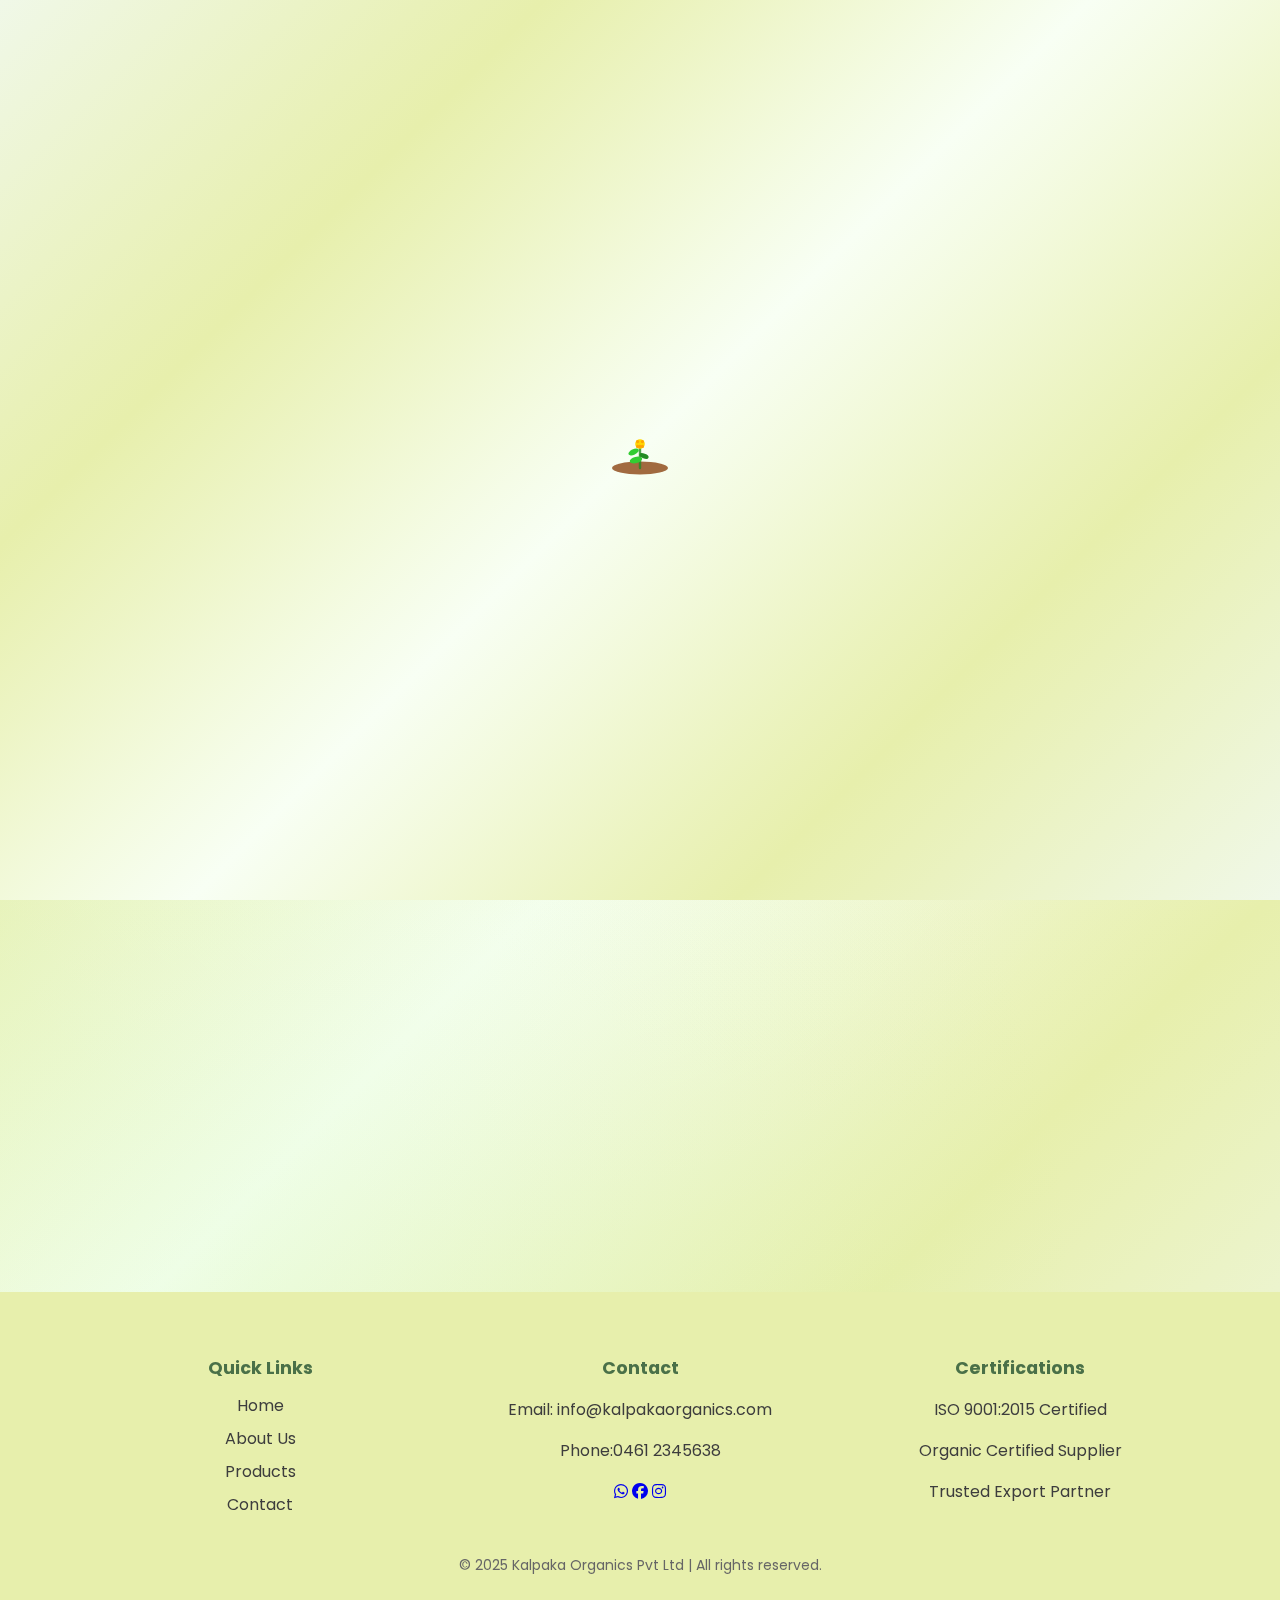
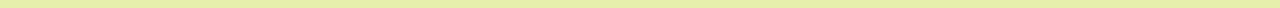
<file: contact.html>
<!DOCTYPE html>
<html lang="en">
<head>
  <meta charset="UTF-8" />
  <meta name="viewport" content="width=device-width, initial-scale=1.0"/>
  <title>Contact Us | Kalpaka Organics</title>
  <link href="https://fonts.googleapis.com/css2?family=Playfair+Display:wght@700&family=Poppins:wght@400;500&display=swap" rel="stylesheet">
  <link rel="stylesheet" href="https://cdnjs.cloudflare.com/ajax/libs/font-awesome/6.5.0/css/all.min.css" />
  <link rel="stylesheet" href="loader.css">
  <style>
    :root {
      --primary: #4a7048;
      --accent: #aef58b;
      --bg: #f8fff4;
      --footer-bg: #e7efac;
      --text: #222;
    }
    body {
      margin: 0;
      font-family: 'Poppins', sans-serif;
      background: 
        radial-gradient(circle at 20% 80%, rgba(174, 245, 139, 0.15) 0%, transparent 50%),
        radial-gradient(circle at 80% 20%, rgba(231, 239, 172, 0.2) 0%, transparent 50%),
        radial-gradient(circle at 40% 40%, rgba(248, 255, 244, 0.3) 0%, transparent 50%),
        linear-gradient(135deg, #f0f8e8 0%, #e7efac 25%, #f8fff4 50%, #e7efac 75%, #f0f8e8 100%);
      color: var(--text);
      min-height: 100vh;
      position: relative;
    }
    
    body::before {
      content: '';
      position: fixed;
      top: 0;
      left: 0;
      width: 100%;
      height: 100%;
      background: 
        url("data:image/svg+xml,%3Csvg width='60' height='60' viewBox='0 0 60 60' xmlns='http://www.w3.org/2000/svg'%3E%3Cg fill='none' fill-rule='evenodd'%3E%3Cg fill='%234a7048' fill-opacity='0.03'%3E%3Ccircle cx='30' cy='30' r='2'/%3E%3C/g%3E%3C/g%3E%3C/svg%3E");
      pointer-events: none;
      z-index: -1;
    }
    header {
      display: flex;
      align-items: center;
      padding: 10px 20px;
      background-color: #fff;
      border-bottom: 2px solid #d2e5b3;
    }

    .logo {
      display: flex;
      align-items: center;
      gap: 10px;
    }

    .logo img {
      height: 40px;
    }

    .logo span {
      font-size: 24px;
      font-weight: bold;
      color: #365e3b;
    }

    nav {
      margin-left: auto;
      display: flex;
      gap: 30px;
    }

    nav a {
      text-decoration: none;
      font-weight: 600;
      color: #365e3b;
      transition: color 0.3s;
    }

    nav a:hover {
      color: #1f3f29;
    }
    /*.navbar {
      position: sticky;
      top: 0;
      width: 100%;
      background: #fff;
      box-shadow: 0 2px 8px rgba(0,0,0,0.04);
      display: flex;
      align-items: center;
      justify-content: space-between;
      padding: 0 40px;
      z-index: 1000;
      min-height: 64px;
    }
    .navbar .logo {
      display: flex;
      align-items: center;
      font-family: 'Playfair Display', serif;
      font-size: 1.7em;
      color: var(--primary);
      font-weight: bold;
      letter-spacing: 2px;
    }*/
    .navbar .logo img {
      height: 40px;
      margin-right: 12px;
      border-radius: 8px;
    }
    .navbar nav a {
      color: var(--primary);
      text-decoration: none;
      font-weight: 500;
      margin: 0 18px;
      font-size: 1.1em;
      transition: color 0.2s;
    }
    .navbar nav a:hover {
      color: var(--accent);
    }
    .contact-hero {
      text-align: center;
      margin: 40px 0 20px;
    }
    .contact-hero h1 {
      font-family: 'Playfair Display', serif;
      color: var(--primary);
      font-size: 2.3em;
      margin-bottom: 10px;
    }
    .contact-hero p {
      font-size: 1.15em;
      color: #3d3d3d;
    }
    .contact-section {
      max-width: 1100px;
      margin: 0 auto 40px;
      padding: 0 20px;
    }
    .contact-container {
      display: flex;
      flex-wrap: wrap;
      gap: 36px;
      justify-content: center;
      margin-bottom: 40px;
    }
    .contact-info {
      flex: 1 1 300px;
      background: #fff;
      padding: 32px 24px;
      border-radius: 18px;
      box-shadow: 0 4px 24px rgba(0,0,0,0.06);
      opacity: 0;
      transform: translateY(40px);
      will-change: opacity, transform;
      transition: box-shadow 0.3s, transform 0.3s;
    }
    .contact-info.visible {
      opacity: 1;
      transform: translateY(0);
      transition: opacity 0.7s cubic-bezier(.4,0,.2,1), transform 0.7s cubic-bezier(.4,0,.2,1);
    }
    .contact-info:hover {
      box-shadow: 0 8px 36px 0 #aef58b, 0 2px 12px rgba(0,0,0,0.13);
      transform: translateY(-6px) scale(1.02);
    }
    .contact-info h4 {
      margin-bottom: 12px;
      color: var(--primary);
      font-size: 1.1em;
      font-weight: 600;
    }
    .contact-info p {
      margin: 8px 0 20px;
      color: #3d3d3d;
      line-height: 1.6;
    }
    .contact-form {
      flex: 1 1 500px;
      background: #fff;
      padding: 32px 24px;
      border-radius: 18px;
      box-shadow: 0 4px 24px rgba(0,0,0,0.06);
      opacity: 0;
      transform: translateY(40px);
      will-change: opacity, transform;
      transition: box-shadow 0.3s, transform 0.3s;
    }
    .contact-form.visible {
      opacity: 1;
      transform: translateY(0);
      transition: opacity 0.7s cubic-bezier(.4,0,.2,1), transform 0.7s cubic-bezier(.4,0,.2,1);
    }
    .contact-form:hover {
      box-shadow: 0 8px 36px 0 #aef58b, 0 2px 12px rgba(0,0,0,0.13);
      transform: translateY(-6px) scale(1.02);
    }
    .form-group {
      margin-bottom: 20px;
    }
    .form-group label {
      display: block;
      margin-bottom: 8px;
      font-weight: 500;
      color: var(--primary);
    }
    .form-group input,
    .form-group textarea {
      width: 100%;
      padding: 14px;
      border: 2px solid #e0e0e0;
      border-radius: 8px;
      font-family: 'Poppins', sans-serif;
      font-size: 1em;
      transition: border-color 0.2s, box-shadow 0.2s;
      box-sizing: border-box;
    }
    .form-group input:focus,
    .form-group textarea:focus {
      outline: none;
      border-color: var(--accent);
      box-shadow: 0 0 0 3px rgba(174, 245, 139, 0.1);
    }
    .btn {
      background: var(--primary);
      color: white;
      border: none;
      padding: 14px 32px;
      font-size: 1em;
      font-weight: 500;
      border-radius: 8px;
      cursor: pointer;
      transition: background 0.2s, transform 0.2s;
      font-family: 'Poppins', sans-serif;
    }
    .btn:hover {
      background: var(--accent);
      color: var(--primary);
      transform: translateY(-2px);
    }
    .map-container {
      background: #fff;
      padding: 32px 24px;
      border-radius: 18px;
      box-shadow: 0 4px 24px rgba(0,0,0,0.06);
      text-align: center;
      opacity: 0;
      transform: translateY(40px);
      will-change: opacity, transform;
      transition: box-shadow 0.3s, transform 0.3s;
    }
    .map-container.visible {
      opacity: 1;
      transform: translateY(0);
      transition: opacity 0.7s cubic-bezier(.4,0,.2,1), transform 0.7s cubic-bezier(.4,0,.2,1);
    }
    .map-container:hover {
      box-shadow: 0 8px 36px 0 #aef58b, 0 2px 12px rgba(0,0,0,0.13);
      transform: translateY(-6px) scale(1.02);
    }
    .map-container h4 {
      margin-bottom: 16px;
      color: var(--primary);
      font-size: 1.2em;
    }
    iframe {
      width: 100%;
      height: 300px;
      border: none;
      border-radius: 12px;
      box-shadow: 0 2px 12px rgba(0,0,0,0.08);
    }
    .footer {
      background: var(--footer-bg);
      color: #3d3d3d;
      padding: 40px 0 18px;
      margin-top: 40px;
      text-align: center;
    }
    .footer-container {
      max-width: 1100px;
      margin: auto;
      display: flex;
      flex-wrap: wrap;
      gap: 40px;
      justify-content: space-between;
    }
    .footer-box {
      flex: 1 1 220px;
      min-width: 180px;
    }
    .footer-box h4 {
      color: var(--primary);
      margin-bottom: 12px;
      font-size: 1.1em;
    }
    .footer-box ul {
      list-style: none;
      padding: 0;
      margin: 0;
    }
    .footer-box ul li {
      margin-bottom: 8px;
    }
    .footer-box ul li a {
      color: #3d3d3d;
      text-decoration: none;
      transition: color 0.2s;
    }
    .footer-box ul li a:hover {
      color: var(--primary);
    }
    .footer-bottom {
      text-align: center;
      margin-top: 30px;
      font-size: 14px;
      color: #666;
    }
    .social-icons a img {
      width: 24px;
      margin-right: 12px;
      transition: transform 0.3s;
    }
    .social-icons a:hover img {
      transform: scale(1.2);
    }
    @media (max-width: 900px) {
      .footer-container, .contact-container {
        flex-direction: column;
        align-items: center;
      }
      .footer-box {
        width: 100%;
        min-width: 0;
      }
      .contact-info, .contact-form {
        width: 100%;
        min-width: 0;
      }
    }
  </style>
</head>
<body>
  <!-- Navbar -->
  <header class="navbar">
    <div class="logo">
      <img src="logoorg.jpeg" alt="Kalpaka Organics Logo" />
      Kalpaka Organics
    </div>
    <nav>
      <a href="index1.html">Home</a>
      <a href="about.html">About</a>
      <a href="products.html">Products</a>
      <a href="contact.html">Contact</a>
    </nav>
  </header>

  <section class="contact-hero">
    <h1>Contact Us</h1>
    <p>We'd love to hear from you! Reach us through the details below or send us a message directly.</p>
  </section>

  <section class="contact-section">
    <div class="contact-container">
      <!-- Contact Info Block -->
      <div class="contact-info animated-card">
        <h4>📍 Head Office</h4>
        <p>Kalpaka Chemicals Pvt Ltd,<br>3rd St, Muthammal Colony,<br> Thoothukudi<br> Tamil Nadu 628002</p>

        <h4>☎️ Phone</h4>
        <p>0461 2345638</p>

        <h4>📧 Email</h4>
        <p>info@kalpakaorganics.com</p>
      </div>

      <!-- Contact Form Block -->
      <form class="contact-form animated-card" id ="contact-form">
        <div class="form-group">
          <label for="name">Your Name *</label>
          <input type="text" id="name" name="name" required />
        </div>

        <div class="form-group">
          <label for="email">Your Email *</label>
          <input type="email" id="email" name="email" required />
        </div>

        <div class="form-group">
          <label for="message">Your Message *</label>
          <textarea id="message" name="message" rows="5" required></textarea>
        </div>

        <button type="submit" class="btn">Send Message</button>
      </form>
       <div id="form-message"></div>
    </div>
    <script>
    const form = document.getElementById("contact-form");
    const messageDiv = document.getElementById("form-message");

    form.addEventListener("submit", async function (e) {
      e.preventDefault();

      const formData = new FormData(form);
      const response = await fetch("https://formspree.io/f/mgvygeor", {
        method: "POST",
        body: formData,
        headers: {
          'Accept': 'application/json'
        }
      });

      if (response.ok) {
        messageDiv.innerHTML = "<p style='color: green;'>Message sent successfully!</p>";
        form.reset();
      } else {
        messageDiv.innerHTML = "<p style='color: red;'>Failed to send message. Try again later.</p>";
      }
    });
  </script>

    <!-- Google Maps Embed -->
    <div class="map-container animated-card">
      <h4>📍 Find Us on Google Maps</h4>
      <iframe 
        src="https://www.google.com/maps/embed?pb=!1m18!1m12!1m3!1d3926.289029797844!2d78.1229021748515!3d8.811901492103817!2m3!1f0!2f0!3f0!3m2!1i1024!2i768!4f13.1!3m3!1m2!1s0x3b04f17e4e3a1fd5%3A0x8ae36fe93c6a1c47!2sMuthammal%20Colony%2C%20Thoothukudi%2C%20Tamil%20Nadu%20628002!5e0!3m2!1sen!2sin!4v1720519477000!5m2!1sen!2sin"
        allowfullscreen="" loading="lazy">
      </iframe>
    </div>
  </section>

  <footer class="footer">
    <div class="footer-container">
      <div class="footer-box">
        <h4>Quick Links</h4>
        <ul>
          <li><a href="index1.html">Home</a></li>
          <li><a href="about.html">About Us</a></li>
          <li><a href="products.html">Products</a></li>
          <li><a href="contact.html">Contact</a></li>
        </ul>
      </div>
      <div class="footer-box">
        <h4>Contact</h4>
        <p>Email: info@kalpakaorganics.com</p>
        <p>Phone:0461 2345638</p>
        <div class="social-icons">
          <a href="#"><i class="fab fa-whatsapp"></i></a>
          <a href="#"><i class="fab fa-facebook"></i></a>
          <a href="#"><i class="fab fa-instagram"></i></a>
        </div>
      </div>
      <div class="footer-box">
        <h4>Certifications</h4>
        <p>ISO 9001:2015 Certified</p>
        <p>Organic Certified Supplier</p>
        <p>Trusted Export Partner</p>
      </div>
    </div>
    <div class="footer-bottom">
      <p>&copy; 2025 Kalpaka Organics Pvt Ltd | All rights reserved.</p>
    </div>
  </footer>

  <script>
  // Intersection Observer for fade-in animation
  document.addEventListener('DOMContentLoaded', function() {
    const cards = document.querySelectorAll('.animated-card');
    const observer = new window.IntersectionObserver((entries) => {
      entries.forEach(entry => {
        if (entry.isIntersecting) {
          entry.target.classList.add('visible');
        }
      });
    }, { threshold: 0.2 });
    cards.forEach(card => observer.observe(card));
  });
  </script>
  <script src="loader.js"></script>
</body>
</html>
</file>
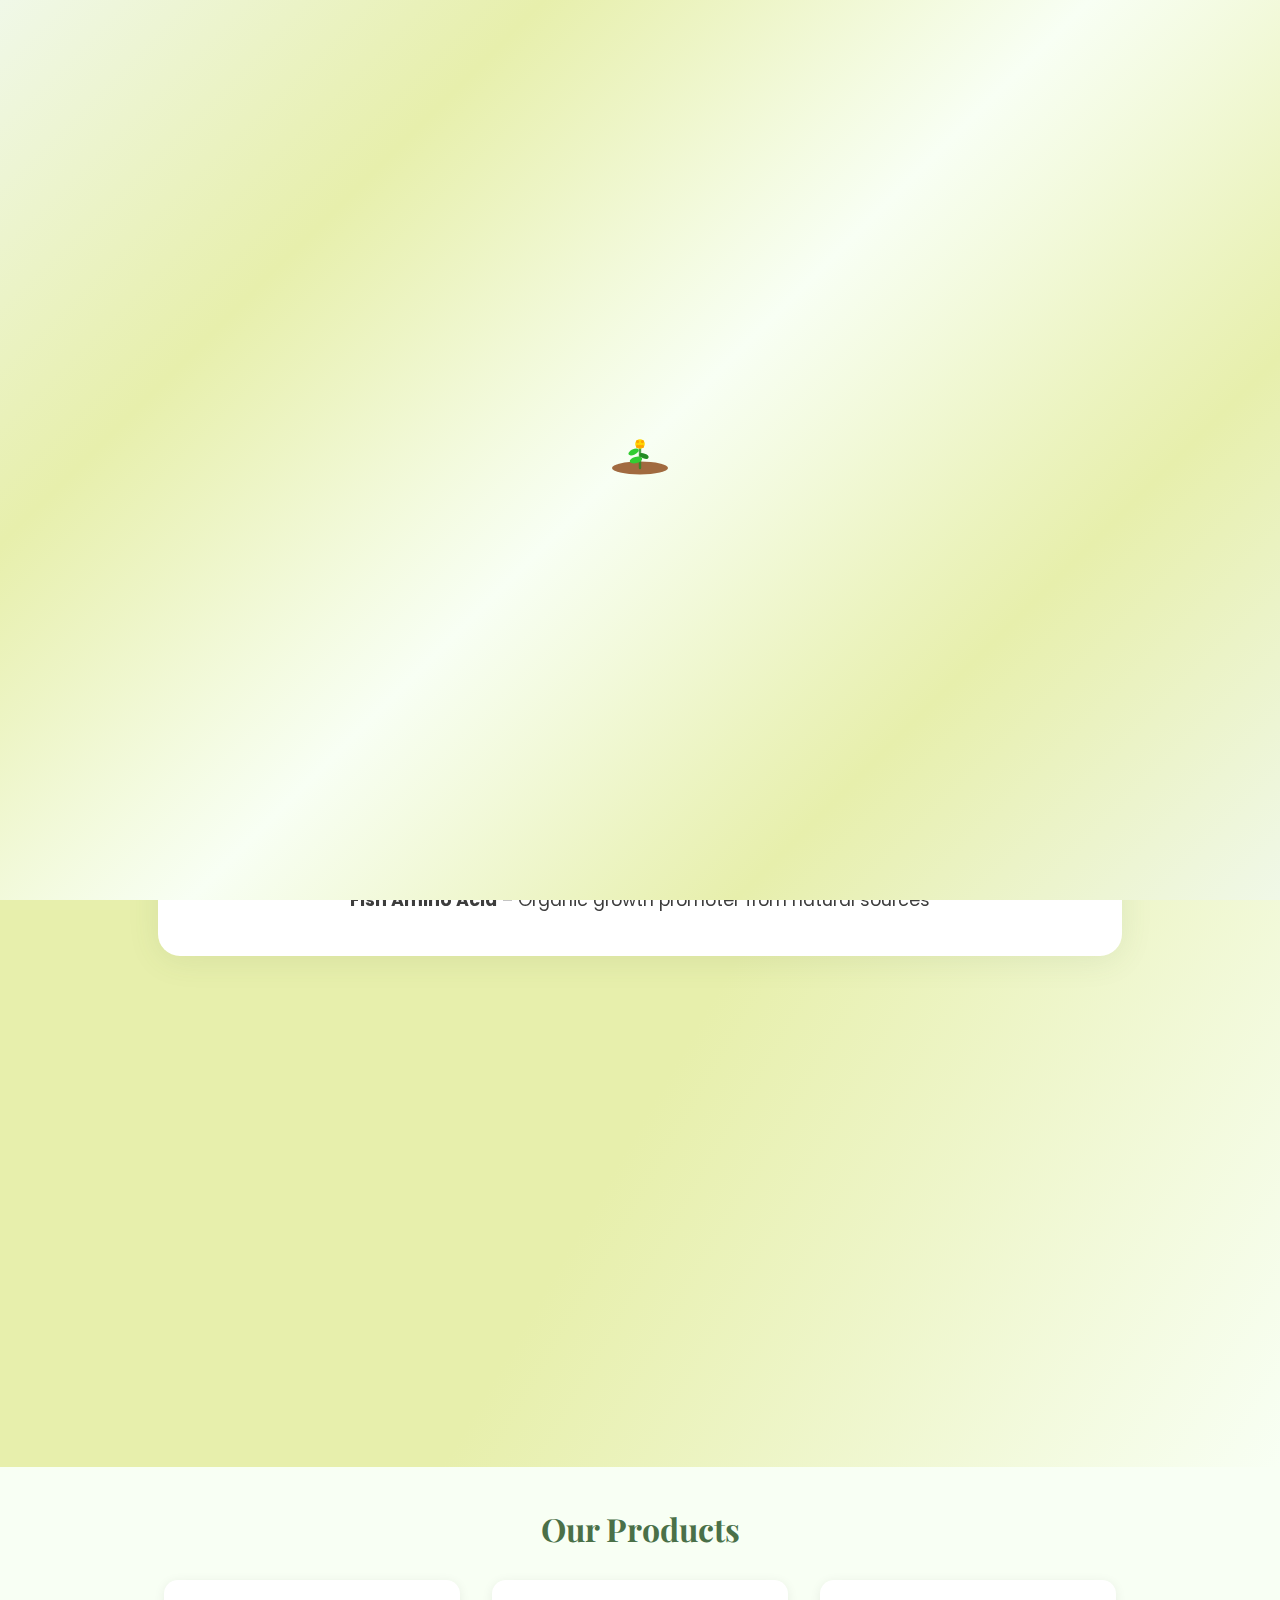
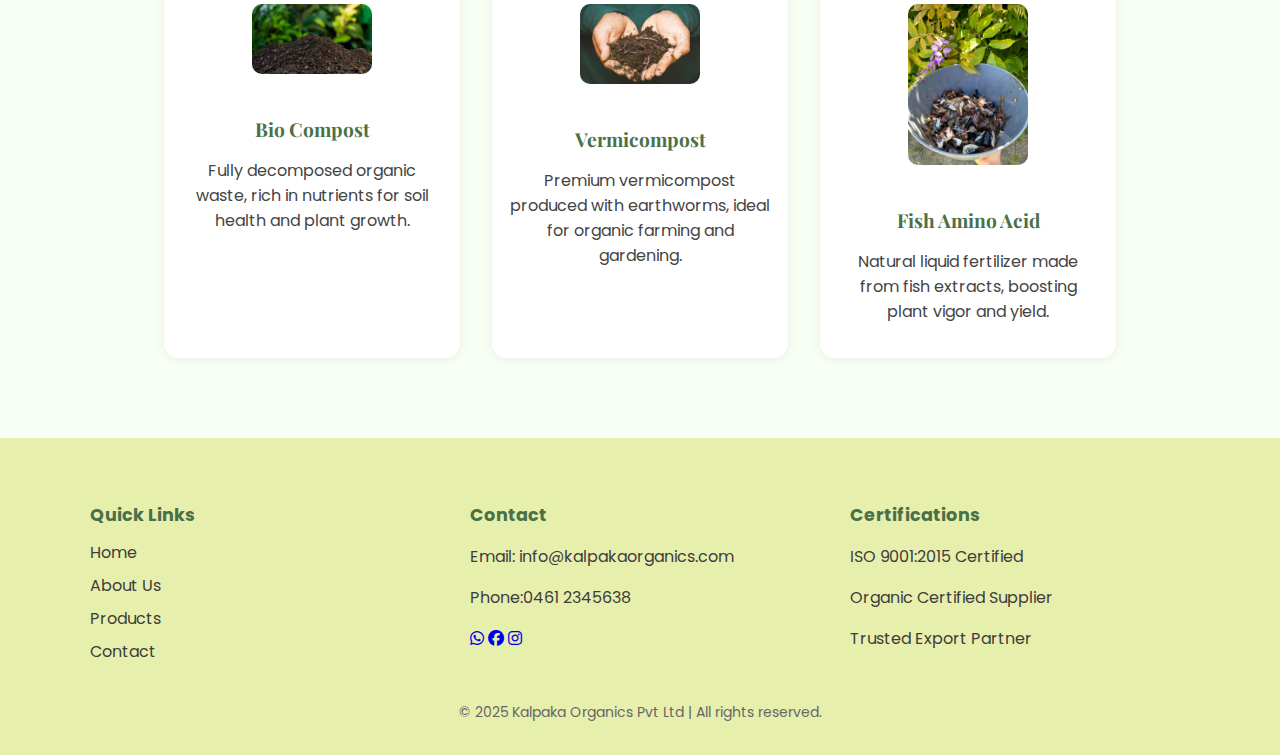
<file: index1.html>
<!DOCTYPE html>
<html lang="en">
<head>
  <meta charset="UTF-8" />
  <meta name="viewport" content="width=device-width, initial-scale=1.0" />
  <title>Welcome | Kalpaka Organics</title>
  <link href="https://fonts.googleapis.com/css2?family=Playfair+Display:wght@700&family=Poppins:wght@400;500&display=swap" rel="stylesheet">
  <link rel="stylesheet" href="https://cdnjs.cloudflare.com/ajax/libs/font-awesome/6.5.0/css/all.min.css" />
  <link rel="stylesheet" href="loader.css">
  <style>
    :root {
      --primary: #4a7048;
      --accent: #aef58b;
      --bg: #f8fff4;
      --footer-bg: #e7efac;
      --text: #222;
    }
    body {
      margin: 0;
      font-family: 'Poppins', sans-serif;
      background: var(--bg);
      color: var(--text);
    }
    header {
      display: flex;
      align-items: center;
      padding: 10px 20px;
      background-color: #fff;
      border-bottom: 2px solid #d2e5b3;
    }

    .logo {
      display: flex;
      align-items: center;
      gap: 10px;
    }

    .logo img {
      height: 40px;
    }

    .logo span {
      font-size: 24px;
      font-weight: bold;
      color: #365e3b;
    }

    nav {
      margin-left: auto;
      display: flex;
      gap: 30px;
    }

    nav a {
      text-decoration: none;
      font-weight: 600;
      color: #365e3b;
      transition: color 0.3s;
    }

    nav a:hover {
      color: #1f3f29;
    }

    /* Navbar */
    /*.navbar {
      position: sticky;
      top: 0;
      width: 100%;
      background: #fff;
      box-shadow: 0 2px 8px rgba(0,0,0,0.04);
      display: flex;
      align-items: center;
      justify-content: space-between;
      padding: 0 30px;
      z-index: 1000;
      min-height: 60px;
      flex-wrap: wrap;
    }
    .navbar .logo {
      display: flex;
      align-items: center;
      font-family: 'Playfair Display', serif;
      font-size: 1.5em;
      color: var(--primary);
      font-weight: bold;
      letter-spacing: 2px;
      flex-shrink: 0;
    }*/
    .navbar .logo img {
      height: 35px;
      margin-right: 10px;
      border-radius: 8px;
    }
    /*.navbar nav {
      display: flex;
      align-items: center;
      flex-wrap: wrap;
      gap: 4px;*/
    }
    .navbar nav a {
      color: var(--primary);
      text-decoration: none;
      font-weight: 500;
      padding: 6px 12px;
      font-size: 1em;
      transition: color 0.2s, background 0.2s;
      border-radius: 6px;
      white-space: nowrap;
    }
    .navbar nav a:hover {
      color: var(--accent);
      background: rgba(174, 245, 139, 0.1);
    }
    /* Hero Section */
    .hero {
      display: flex;
      flex-direction: column;
      align-items: center;
      justify-content: center;
      min-height: 60vh;
      background: linear-gradient(120deg, #e7efac 60%, #f8fff4 100%);
      text-align: center;
      padding: 60px 20px 40px;
    }
    .hero h1 {
      font-family: 'Playfair Display', serif;
      font-size: 3em;
      color: var(--primary);
      margin-bottom: 10px;
    }
    .hero p {
      font-size: 1.3em;
      color: #3d3d3d;
      margin-bottom: 30px;
    }
    .hero .cta-btn {
      padding: 14px 36px;
      background: var(--primary);
      color: #fff;
      border: none;
      border-radius: 6px;
      font-size: 1.1em;
      font-weight: 500;
      cursor: pointer;
      transition: background 0.2s;
      text-decoration: none;
    }
    .hero .cta-btn:hover {
      background: var(--accent);
      color: var(--primary);
    }
    /* About/Features */
    .about-section {
      max-width: 1100px;
      margin: 40px auto 0;
      padding: 40px 20px;
      background: #fff;
      border-radius: 18px;
      box-shadow: 0 4px 24px rgba(0,0,0,0.06);
      display: flex;
      flex-wrap: wrap;
      gap: 40px;
      align-items: center;
    }
    .about-img {
      flex: 1 1 260px;
      min-width: 220px;
      text-align: center;
    }
    .about-img img {
      width: 180px;
      border-radius: 16px;
      box-shadow: 0 2px 12px rgba(0,0,0,0.08);
    }
    .about-content {
      flex: 2 1 400px;
    }
    .about-content h2 {
      font-family: 'Playfair Display', serif;
      color: var(--primary);
      font-size: 2em;
      margin-bottom: 12px;
    }
    .about-content p {
      font-size: 1.1em;
      color: #444;
      margin-bottom: 0;
    }
    .no‑bullets {
  list-style: none;
  padding-left: 0;   /* removes indent */
  margin: 0;
    }
    /* Products Preview */
    .products-preview {
      max-width: 1100px;
      margin: 40px auto;
      padding: 0 20px 40px;
    }
    .products-preview h2 {
      font-family: 'Playfair Display', serif;
      color: var(--primary);
      font-size: 2em;
      margin-bottom: 30px;
      text-align: center;
    }
    .product-cards {
      display: flex;
      flex-wrap: wrap;
      gap: 32px;
      justify-content: center;
    }
    .product-card {
      background: #fff;
      border-radius: 14px;
      box-shadow: 0 2px 12px rgba(0,0,0,0.07);
      padding: 24px 18px 18px;
      max-width: 260px;
      flex: 1 1 220px;
      text-align: center;
      transition: transform 0.18s, box-shadow 0.18s;
    }
    .product-card:hover {
      transform: translateY(-6px) scale(1.03);
      box-shadow: 0 8px 24px rgba(0,0,0,0.13);
    }
    .product-card img {
      width: 100%;
      max-width: 120px;
      border-radius: 10px;
      margin-bottom: 16px;
    }
    .product-card h3 {
      color: var(--primary);
      font-size: 1.2em;
      margin-bottom: 8px;
      font-family: 'Playfair Display', serif;
    }
    .product-card p {
      font-size: 1em;
      color: #444;
    }
    /* Footer */
    .footer {
      background: var(--footer-bg);
      color: #3d3d3d;
      padding: 40px 0 18px;
      margin-top: 40px;
    }
    .footer-container {
      max-width: 1100px;
      margin: auto;
      display: flex;
      flex-wrap: wrap;
      gap: 40px;
      justify-content: space-between;
    }
    .footer-box {
      flex: 1 1 220px;
      min-width: 180px;
    }
    .footer-box h4 {
      color: var(--primary);
      margin-bottom: 12px;
      font-size: 1.1em;
    }
    .footer-box ul {
      list-style: none;
      padding: 0;
      margin: 0;
    }
    .footer-box ul li {
      margin-bottom: 8px;
    }
    .footer-box ul li a {
      color: #3d3d3d;
      text-decoration: none;
      transition: color 0.2s;
    }
    .footer-box ul li a:hover {
      color: var(--primary);
    }
    .footer-bottom {
      text-align: center;
      margin-top: 30px;
      font-size: 14px;
      color: #666;
    }
    .social-icons a img {
      width: 24px;
      margin-right: 12px;
      transition: transform 0.3s;
    }
    .social-icons a:hover img {
      transform: scale(1.2);
    }
    @media (max-width: 900px) {
      .navbar {
        padding: 0 20px;
        min-height: 80px;
      }
      .navbar .logo {
        font-size: 1.4em;
      }
      .navbar .logo img {
        height: 35px;
      }
      .navbar nav {
        gap: 4px;
      }
      .navbar nav a {
        padding: 6px 12px;
        font-size: 1em;
      }
      .about-section, .footer-container, .product-cards {
        flex-direction: column;
        align-items: center;
      }
      .about-img, .about-content, .footer-box {
        width: 100%;
        min-width: 0;
      }
    }
    
    @media (max-width: 600px) {
      .navbar {
        flex-direction: column;
        padding: 10px 20px;
        gap: 10px;
        min-height: auto;
      }
      .navbar nav {
        justify-content: center;
        width: 100%;
      }
      .navbar nav a {
        padding: 8px 12px;
        font-size: 0.95em;
      }
    }
    .enhanced-hero {
      background: linear-gradient(120deg, #e7efac 60%, #f8fff4 100%);
      min-height: 60vh;
      display: flex;
      align-items: center;
      justify-content: center;
      padding: 60px 10px 40px 10px;
    }
    .about-card {
      display: flex;
      background: #fff;
      border-radius: 22px;
      box-shadow: 0 4px 32px rgba(74,112,72,0.10);
      max-width: 900px;
      width: 100%;
      align-items: center;
      padding: 40px 32px;
      gap: 40px;
      flex-wrap: wrap;
    }
    .about-img-col {
      flex: 1 1 220px;
      min-width: 180px;
      text-align: center;
    }
    .about-img-col img {
      width: 100%;
      border-radius: 16px;
      box-shadow: 0 2px 12px rgba(0,0,0,0.10);
    }
    .about-text-col {
      flex: 2 1 340px;
      min-width: 220px;
    }
    .about-text-col h1 {
      font-family: 'Playfair Display', serif;
      color: #4a7048;
      font-size: 2.3em;
      margin-bottom: 18px;
      font-weight: bold;
      letter-spacing: 1px;
    }
    .about-text-col p {
      font-size: 1.18em;
      color: #3d3d3d;
      margin-bottom: 0;
      line-height: 1.7;
    }
    /* Animation styles for cards */
    .animated-card {
      opacity: 0;
      transform: translateY(40px);
      will-change: opacity, transform;
      transition: box-shadow 0.3s, transform 0.3s;
    }
    .animated-card.visible {
      opacity: 1;
      transform: translateY(0);
      transition: opacity 0.7s cubic-bezier(.4,0,.2,1), transform 0.7s cubic-bezier(.4,0,.2,1);
    }
    .animated-card:hover, .animated-card:focus-within {
      box-shadow: 0 8px 36px 0 #aef58b, 0 2px 12px rgba(0,0,0,0.13);
      transform: translateY(-6px) scale(1.02);
    }
    @media (max-width: 900px) {
      .about-card {
        flex-direction: column;
        align-items: center;
        padding: 28px 10px;
        gap: 24px;
      }
      .about-img-col img {
        width: 120px;
      }
      .about-text-col h1 {
        font-size: 1.5em;
      }
      .about-text-col p {
        font-size: 1em;
      }
    }
  </style>
</head>
<body>
  <!-- Navbar -->
  <header class="navbar">
    <div class="logo">
      <img src="logoorg.jpeg" alt="Kalpaka Organics Logo" />
      Kalpaka Organics
    </div>
    <nav>
      <a href="index1.html">Home</a>
      <a href="about.html">About</a>
      <a href="products.html">Products</a>
      <a href="contact.html">Contact</a>
    </nav>
  </header>

  <!-- Hero/About Section -->
  <section class="hero enhanced-hero">
    <!-- About Us Card -->
    <div class="about-card animated-card">
      <div class="about-img-col">
        <img src="organic.jpg" alt="About Kalpaka Organics" />
      </div>
      <div class="about-text-col">
        <h1>About Us</h1>
        <p>For over three decades, Kalpaka Chemicals has pioneered in manufacturing and exporting high-quality activated carbon. Now, we bring that same commitment to purity and sustainability into organic farming — with our premium range of organic inputs.</p>
      </div>
    </div>

    <!-- Who We Are Card -->
    <div class="about-card animated-card" style="margin-top: 30px;">
      <div class="about-text-col" style="flex: 1;">
        <h2 style="color: var(--primary); font-size: 1.8em; margin-bottom: 16px;">Who We Are</h2>
        <p style="font-size: 1.1em; color: #3d3d3d; line-height: 1.7; margin: 0;">A trusted name in carbon technology, now cultivating a greener future through organic solutions.</p>
      </div>
    </div>

    <!-- What We Offer Card -->
    <div class="about-card animated-card" style="margin-top: 30px;">
      <div class="about-text-col" style="flex: 1;">
        <h2 style="color: var(--primary); font-size: 1.8em; margin-bottom: 16px;">What We Offer</h2>
        <ul class="no‑bullets" style="font-size:1.1em;color:#3d3d3d;line-height:1.7;">
  <li><strong>Bio Compost</strong> – Nutrient‑rich compost for soil vitality</li>
  <li><strong>Vermi Compost</strong> – Earthworm‑processed natural fertilizer</li>
  <li><strong>Fish Amino Acid</strong> – Organic growth promoter from natural sources</li>
</ul>
      </div>
    </div>

    <!-- Why Choose Us Card -->
    <div class="about-card animated-card" style="margin-top: 30px;">
      <div class="about-text-col" style="flex: 1;">
        <h2 style="color: var(--primary); font-size: 1.8em; margin-bottom: 16px;">Why Choose Us</h2>
        <ul class="no‑bullets" style="font-size:1.1em;color:#3d3d3d;line-height:1.7;margin:0;">
  <li>✓ Decades of manufacturing expertise</li>
  <li>✓ Global export standards</li>
  <li>✓ 100% organic and eco‑certified products</li>
  <li>✓ Farmer‑focused innovation</li>
</ul>
      </div>
    </div>

    <!-- CTA Buttons Card -->
    <div class="about-card animated-card" style="margin-top: 30px; text-align: center;">
      <div class="about-text-col" style="flex: 1;">
        <div style="display: flex; gap: 12px; flex-wrap: wrap; justify-content: center;">
          <a href="products.html" class="cta-btn" style="padding: 12px 24px; font-size: 1em;">Explore Products</a>
          <a href="contact.html" class="cta-btn" style="padding: 12px 24px; font-size: 1em;">Contact Us</a>
        </div>
      </div>
    </div>
  </section>

  <!-- Products Preview Section -->
  <section class="products-preview">
    <h2>Our Products</h2>
    <div class="product-cards">
      <div class="product-card">
        <img src="biocompost.jpg" alt="Bio Compost" />
        <h3>Bio Compost</h3>
        <p>Fully decomposed organic waste, rich in nutrients for soil health and plant growth.</p>
      </div>
      <div class="product-card">
        <img src="vermicompost.jpeg" alt="Vermicompost" />
        <h3>Vermicompost</h3>
        <p>Premium vermicompost produced with earthworms, ideal for organic farming and gardening.</p>
      </div>
      <div class="product-card">
        <img src="fishamino.png" alt="Fish Amino Acid" />
        <h3>Fish Amino Acid</h3>
        <p>Natural liquid fertilizer made from fish extracts, boosting plant vigor and yield.</p>
      </div>
    </div>
  </section>

  <!-- Footer -->
  <footer class="footer">
    <div class="footer-container">
      <div class="footer-box">
        <h4>Quick Links</h4>
        <ul>
          <li><a href="index.html">Home</a></li>
          <li><a href="about.html">About Us</a></li>
          <li><a href="products.html">Products</a></li>
          <li><a href="contact.html">Contact</a></li>
        </ul>
      </div>
      <div class="footer-box">
        <h4>Contact</h4>
        <p>Email: info@kalpakaorganics.com</p>
        <p>Phone:0461 2345638</p>
        <div class="social-icons">
          <a href="#"><i class="fab fa-whatsapp"></i></a>
          <a href="#"><i class="fab fa-facebook"></i></a>
          <a href="#"><i class="fab fa-instagram"></i></a>
        </div>
      </div>
      <div class="footer-box">
        <h4>Certifications</h4>
        <p>ISO 9001:2015 Certified</p>
        <p>Organic Certified Supplier</p>
        <p>Trusted Export Partner</p>
      </div>
    </div>
    <div class="footer-bottom">
      <p>&copy; 2025 Kalpaka Organics Pvt Ltd | All rights reserved.</p>
    </div>
  </footer>
  <script>
  // Intersection Observer for fade-in animation
  document.addEventListener('DOMContentLoaded', function() {
    const cards = document.querySelectorAll('.animated-card');
    const observer = new window.IntersectionObserver((entries) => {
      entries.forEach(entry => {
        if (entry.isIntersecting) {
          entry.target.classList.add('visible');
        }
      });
    }, { threshold: 0.2 });
    cards.forEach(card => observer.observe(card));
  });
  </script>
  <script src="loader.js"></script>
</body>
</html>
</file>
<file: loader.css>
/* Loading Animation Styles */
.loader-container {
  position: fixed;
  top: 0;
  left: 0;
  width: 100%;
  height: 100%;
  background: linear-gradient(135deg, #f0f8e8 0%, #e7efac 25%, #f8fff4 50%, #e7efac 75%, #f0f8e8 100%);
  display: flex;
  align-items: center;
  justify-content: center;
  z-index: 9999;
  opacity: 1;
  transition: opacity 0.5s ease-out;
}

.loader-container.fade-out {
  opacity: 0;
  pointer-events: none;
}

.loader-content {
  text-align: center;
  animation: fadeInUp 0.8s ease-out;
}

.loader-plant {
  width: 80px;
  height: 80px;
  margin: 0 auto 20px;
  position: relative;
}

.loader-plant svg {
  width: 100%;
  height: 100%;
  animation: growPlant 1.5s ease-out forwards;
}

/* Text animations removed for faster loading */

/* Plant Growing Animation */
@keyframes growPlant {
  0% {
    transform: scale(0) rotate(-10deg);
    opacity: 0;
  }
  50% {
    transform: scale(0.8) rotate(5deg);
    opacity: 0.8;
  }
  100% {
    transform: scale(1) rotate(0deg);
    opacity: 1;
  }
}

/* Text animations removed for faster loading */

/* Content Fade In Animation */
@keyframes fadeInUp {
  0% {
    opacity: 0;
    transform: translateY(30px);
  }
  100% {
    opacity: 1;
    transform: translateY(0);
  }
}

/* Hide loader after animation */
.loader-container.hidden {
  display: none;
}

/* Responsive adjustments */
@media (max-width: 600px) {
  .loader-plant {
    width: 60px;
    height: 60px;
  }
}
</file>
